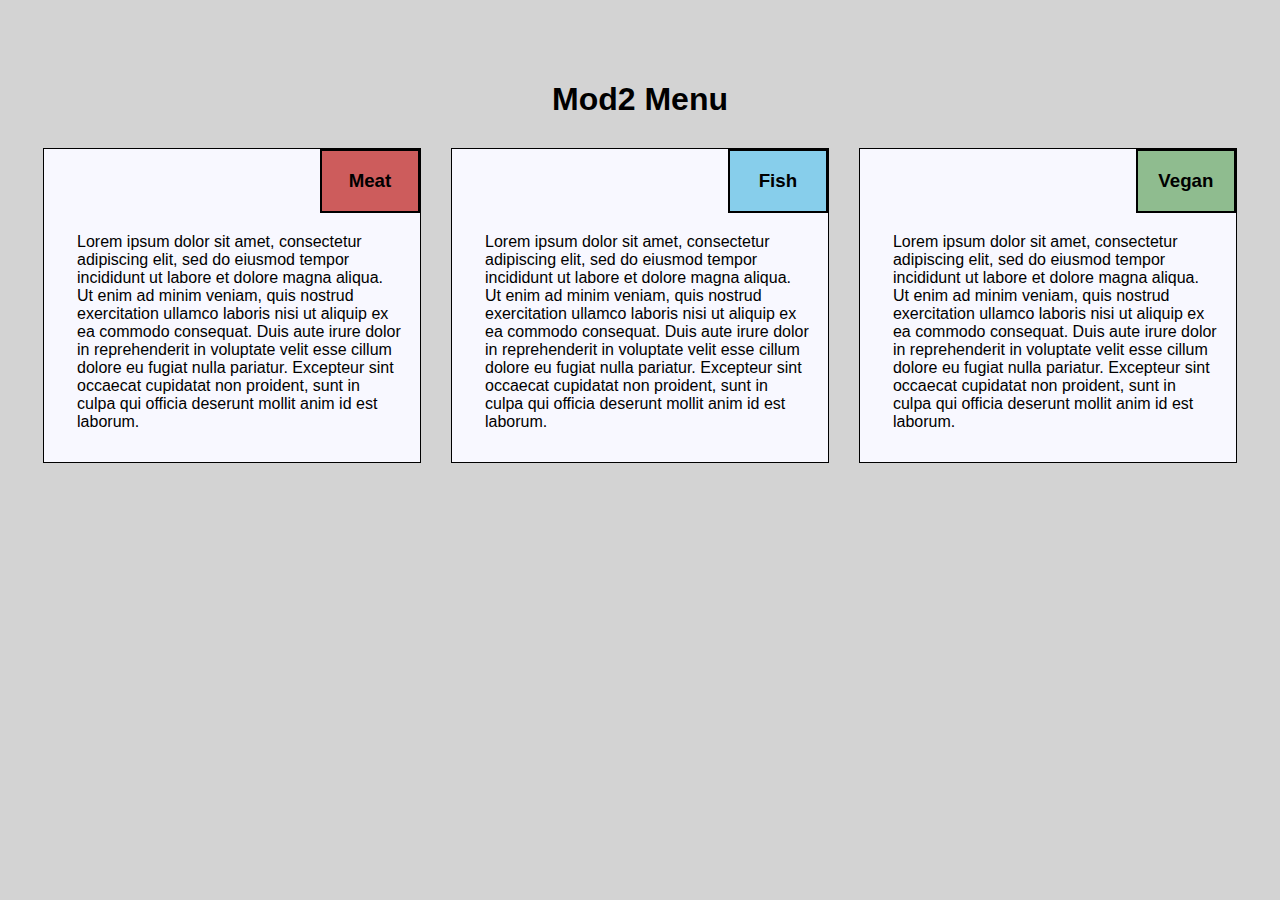
<file: mod2_solution/index.html>
<!DOCTYPE html>
<html lang="en">
    <head>
        <meta charset="utf-8"> 
         <meta name="viewport" content="width=device-width, initial-scale=1">
        <title>Module Two - Moreno</title>
        <link rel="stylesheet" href="css/mod2.css">
    </head>
    <body>
        
        <div class="container">
            <h1>Mod2 Menu</h1>
                
                <section class="col-lg-4 col-md-6 col-sm-12">
                    <div class="item">
                    <div class="name1"><h3>Meat</h3></div>
                    <p>Lorem ipsum dolor sit amet, consectetur adipiscing elit, sed do eiusmod tempor incididunt ut labore et dolore magna aliqua. Ut enim ad minim veniam, quis nostrud exercitation ullamco laboris nisi ut aliquip ex ea commodo consequat. Duis aute irure dolor in reprehenderit in voluptate velit esse cillum dolore eu fugiat nulla pariatur. Excepteur sint occaecat cupidatat non proident, sunt in culpa qui officia deserunt mollit anim id est laborum.</p>
                    </div>
                </section>
                <section class="col-lg-4 col-md-6 col-sm-12">
                    <div class="item">
                    <div class="name2"><h3>Fish</h3></div>
                    <p>Lorem ipsum dolor sit amet, consectetur adipiscing elit, sed do eiusmod tempor incididunt ut labore et dolore magna aliqua. Ut enim ad minim veniam, quis nostrud exercitation ullamco laboris nisi ut aliquip ex ea commodo consequat. Duis aute irure dolor in reprehenderit in voluptate velit esse cillum dolore eu fugiat nulla pariatur. Excepteur sint occaecat cupidatat non proident, sunt in culpa qui officia deserunt mollit anim id est laborum.</p>
                    </div>
                </section>
                <section class="col-lg-4 col-md-12 col-sm-12">
                    <div class="item">
                    <div class="name3"><h3>Vegan</h3></div>
                    <p>Lorem ipsum dolor sit amet, consectetur adipiscing elit, sed do eiusmod tempor incididunt ut labore et dolore magna aliqua. Ut enim ad minim veniam, quis nostrud exercitation ullamco laboris nisi ut aliquip ex ea commodo consequat. Duis aute irure dolor in reprehenderit in voluptate velit esse cillum dolore eu fugiat nulla pariatur. Excepteur sint occaecat cupidatat non proident, sunt in culpa qui officia deserunt mollit anim id est laborum.</p>
                    </div>
                </section>
            
        </div> <!container>
    </body>
</html>
</file>
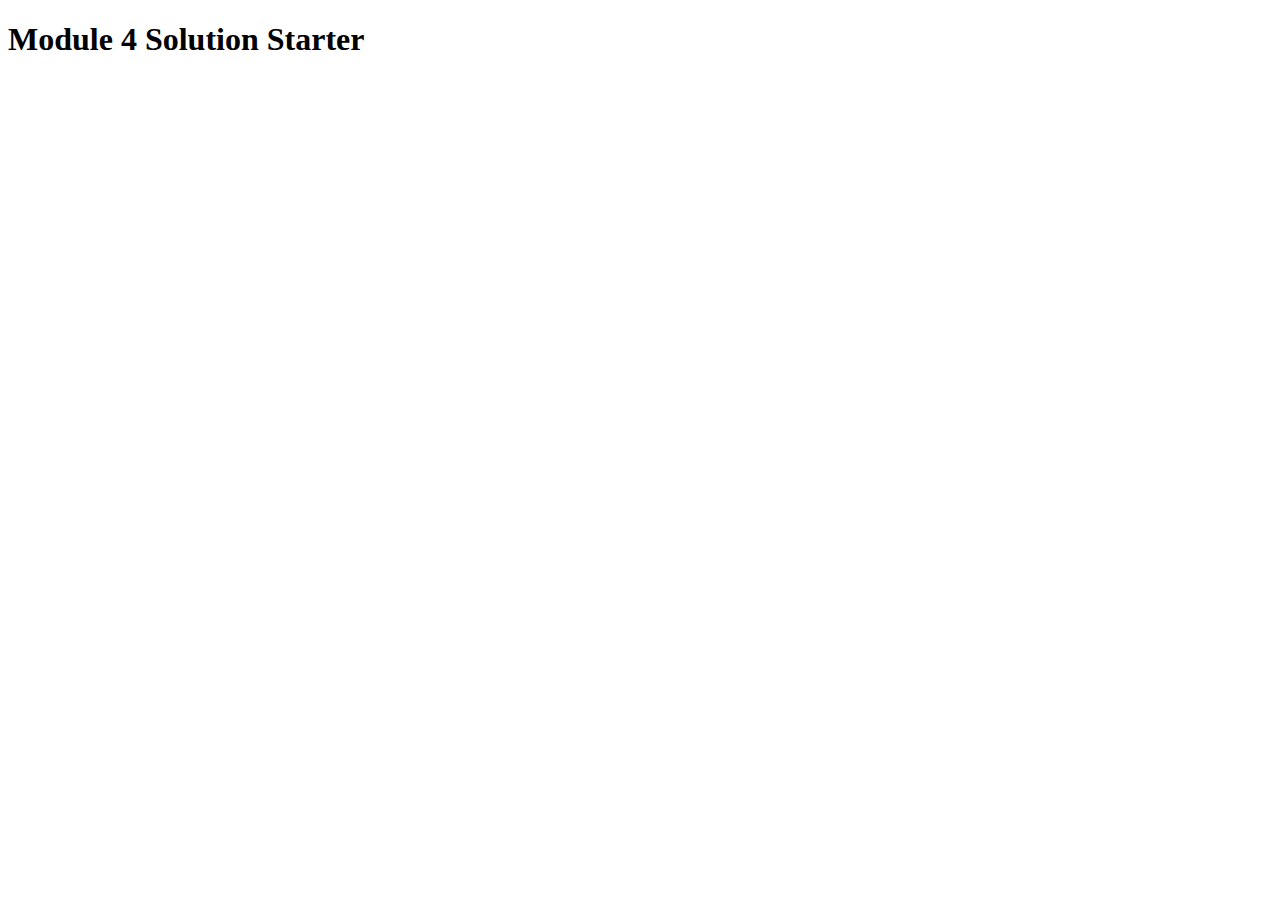
<file: mod4_solution/index.html>
<!DOCTYPE html>
<html>
<head>
  <meta charset="utf-8">
  <title>Module 4 Solution Starter</title>
  <script>
    var names = [];
  </script>
  <script src="SpeakHello.js"></script>
  <script src="SpeakGoodBye.js"></script>
  <script src="script.js"></script>
</head>
<body>
  <h1>Module 4 Solution Starter</h1>
</body>
</html>
</file>
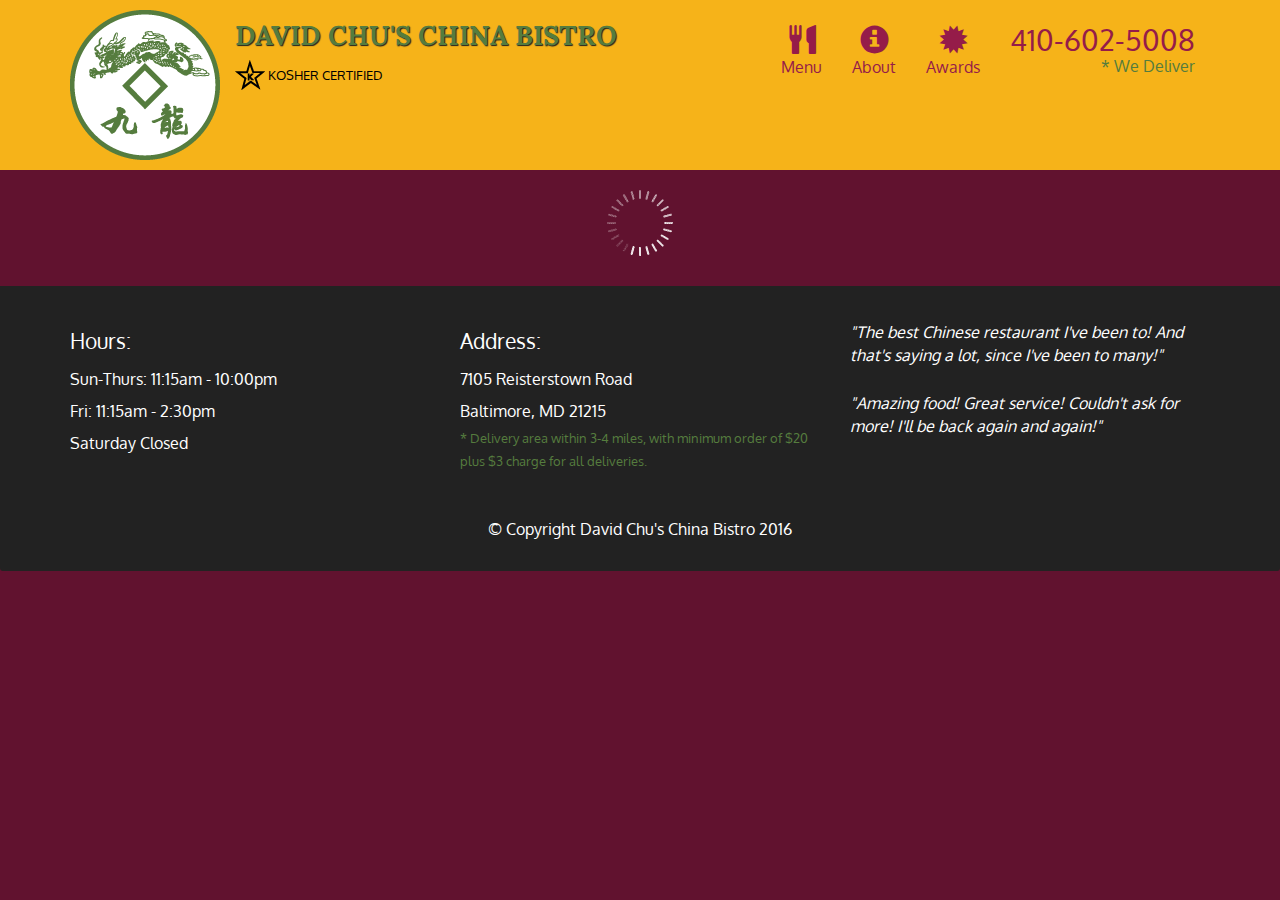
<file: mod5_solution/index.html>
<!doctype html>
<html lang="en">
  <head>
    <meta charset="utf-8">
    <meta http-equiv="X-UA-Compatible" content="IE=edge">
    <meta name="viewport" content="width=device-width, initial-scale=1">
    <title>David Chu's China Bistro</title>
    <link rel="stylesheet" href="css/bootstrap.min.css">
    <link rel="stylesheet" href="css/styles.css">
    <link href='https://fonts.googleapis.com/css?family=Oxygen:400,300,700' rel='stylesheet' type='text/css'>
    <link href='https://fonts.googleapis.com/css?family=Lora' rel='stylesheet' type='text/css'>
  </head>
<body>
  <header>
    <nav id="header-nav" class="navbar navbar-default">
      <div class="container">
        <div class="navbar-header">
          <a href="index.html" class="pull-left visible-md visible-lg">
            <div id="logo-img" alt="Logo image"></div>
          </a>

          <div class="navbar-brand">
            <a href="index.html"><h1>David Chu's China Bistro</h1></a>
            <p>
              <img src="images/star-k-logo.png" alt="Kosher certification">
              <span>Kosher Certified</span>
            </p>
          </div>

          <button id="navbarToggle" type="button" class="navbar-toggle collapsed" data-toggle="collapse" data-target="#collapsable-nav" aria-expanded="false">
            <span class="sr-only">Toggle navigation</span>
            <span class="icon-bar"></span>
            <span class="icon-bar"></span>
            <span class="icon-bar"></span>
          </button>
        </div>
        
        <div id="collapsable-nav" class="collapse navbar-collapse">
           <ul id="nav-list" class="nav navbar-nav navbar-right">
            <li id="navHomeButton" class="visible-xs active">
              <a href="index.html">
                <span class="glyphicon glyphicon-home"></span> Home</a>
            </li>
            <li id="navMenuButton">
              <a href="#" onclick="$dc.loadMenuCategories();">
                <span class="glyphicon glyphicon-cutlery"></span><br class="hidden-xs"> Menu</a>
            </li>
            <li>
              <a href="#">
                <span class="glyphicon glyphicon-info-sign"></span><br class="hidden-xs"> About</a>
            </li>
            <li>
              <a href="#">
                <span class="glyphicon glyphicon-certificate"></span><br class="hidden-xs"> Awards</a>
            </li>
            <li id="phone" class="hidden-xs">
              <a href="tel:410-602-5008">
                <span>410-602-5008</span></a><div>* We Deliver</div>
            </li>
          </ul><!-- #nav-list -->
        </div><!-- .collapse .navbar-collapse -->
      </div><!-- .container -->
    </nav><!-- #header-nav -->
  </header>

  <div id="call-btn" class="visible-xs">
    <a class="btn" href="tel:410-602-5008">
    <span class="glyphicon glyphicon-earphone"></span>
    410-602-5008
    </a>
  </div>
  <div id="xs-deliver" class="text-center visible-xs">* We Deliver</div>

  <div id="main-content" class="container"></div>

  <footer class="panel-footer">
    <div class="container">
      <div class="row">
        <section id="hours" class="col-sm-4">
          <span>Hours:</span><br>
          Sun-Thurs: 11:15am - 10:00pm<br>
          Fri: 11:15am - 2:30pm<br>
          Saturday Closed
          <hr class="visible-xs">
        </section>
        <section id="address" class="col-sm-4">
          <span>Address:</span><br>
          7105 Reisterstown Road<br>
          Baltimore, MD 21215
          <p>* Delivery area within 3-4 miles, with minimum order of $20 plus $3 charge for all deliveries.</p>
          <hr class="visible-xs">
        </section>
        <section id="testimonials" class="col-sm-4">
          <p>"The best Chinese restaurant I've been to! And that's saying a lot, since I've been to many!"</p>
          <p>"Amazing food! Great service! Couldn't ask for more! I'll be back again and again!"</p>
        </section>
      </div>
      <div class="text-center">&copy; Copyright David Chu's China Bistro 2016</div>
    </div>
  </footer>

  <!-- jQuery (Bootstrap JS plugins depend on it) -->
  <script src="js/jquery-2.1.4.min.js"></script>
  <script src="js/bootstrap.min.js"></script>
  <script src="js/ajax-utils.js"></script>
  <script src="js/script.js"></script>
</body>
</html>
</file>
<file: mod2_solution/css/mod2.css>
body {
    background-color:lightgrey;
    font-family: Helvetica, sans-serif;
}
*{
    box-sizing:border-box;    
}
h1{
    margin-bottom: 15px;
    text-align: center;
}
.container{
 position: relative;
 top:60px;
 margin: 20px; 
}
section {
	position: relative;
	padding: 15px;
	width: 100%;
	}
.row {
    width:100%;
}
.name1{
    float:right;
    width: 100px;
    text-align: center;
    border: 2px solid black;
    background-color:indianred;
    margin-bottom: 20px;
}
.name2{
    float:right;
    width: 100px;
    text-align: center;
    border: 2px solid black;
    background-color: skyblue;
    margin-bottom: 20px;
}
.name3{
    float:right;
    width: 100px;
    text-align: center;
    border: 2px solid black;
    background-color: darkseagreen;
    margin-bottom: 20px;
}
p{
    width: 90%;
    margin-right: auto;
    margin-left: auto;
    overflow: auto;
    clear: right;
}
.item{
    width:100%;
    border: 1px solid black;
    background-color: ghostwhite;
    padding-left: 15px;
    padding-bottom: 15px;
}
/* desktop media query */
	@media (min-width: 992px){
		.col-lg-4 {
			float: left;
			width: 33.33%;
		}
	}
/* tablet media query */
	@media (min-width: 768px) and (max-width: 991px){
        .col-md-6 {
            float: left;
            width: 50%;
        }
        .col-md-12 {
            float: left;
            width: 100%;
        }
    }
/* Mobile media query */
@media (max-width: 767px){
        .col-sm-12 {
            float: left;
            width: 100%;
        }
    }
</file>
<file: mod5_solution/css/styles.css>
body {
  font-size: 16px;
  color: #fff;
  background-color: #61122f;
  font-family: 'Oxygen', sans-serif;
}

/** HEADER **/
#header-nav {
  background-color: #f6b319;
  border-radius: 0;
  border: 0;
}

#logo-img {
  background: url('../images/restaurant-logo_large.png') no-repeat;
  width: 150px;
  height: 150px;
  margin: 10px 15px 10px 0;
}

.navbar-brand {
  padding-top: 25px;
}
.navbar-brand h1 { /* Restaurant name */
  font-family: 'Lora', serif;
  color: #557c3e;
  font-size: 1.5em;
  text-transform: uppercase;
  font-weight: bold;
  text-shadow: 1px 1px 1px #222;
  margin-top: 0;
  margin-bottom: 0;
  line-height: .75;
}
.navbar-brand a:hover, .navbar-brand a:focus {
  text-decoration: none;
}
.navbar-brand p { /* Kosher cert */
  color: #000;
  text-transform: uppercase;
  font-size: .7em;
  margin-top: 15px;
}
.navbar-brand p span { /* Star-K */
  vertical-align: middle;
}

#nav-list {
  margin-top: 10px;
}
#nav-list a {
  color: #951C49;
  text-align: center;
}
#nav-list a:hover {
  background: #E7E7E7;
}
#nav-list a span {
  font-size: 1.8em;
}

#phone {
  margin-top: 5px;
}
#phone a { /* Phone number */
  text-align: right;
  padding-bottom: 0;
}
#phone div { /* We Deliver */
  color: #557c3e;
  text-align: right;
  padding-right: 15px;
}

.navbar-header button.navbar-toggle, .navbar-header .icon-bar {
  border: 1px solid #61122f;
}
.navbar-header button.navbar-toggle {
  clear: both;
  margin-top: -30px;
}
/* END HEADER */

/* FOOTER */
.panel-footer {
  margin-top: 30px;
  padding-top: 35px;
  padding-bottom: 30px;
  background-color: #222;
  border-top: 0;
}
.panel-footer div.row {
  margin-bottom: 35px;
}
#hours, #address {
  line-height: 2;
}
#hours > span, #address > span {
  font-size: 1.3em;
}
#address p {
  color: #557c3e;
  font-size: .8em;
  line-height: 1.8;
}
#testimonials {
  font-style: italic;
}
#testimonials p:nth-child(2) {
  margin-top: 25px;
}
/* END FOOTER */



/* HOME PAGE */
.container .jumbotron {
  box-shadow: 0 0 50px #3F0C1F;
  border: 2px solid #3F0C1F;
}

#menu-tile, #specials-tile, #map-tile {
  height: 250px;
  width: 100%;
  margin-bottom: 15px;
  position: relative;
  border: 2px solid #3F0C1F;
  overflow: hidden;
}
#menu-tile:hover, #specials-tile:hover, #map-tile:hover {
  box-shadow: 0 1px 5px 1px #cccccc;
}
#menu-tile {
  background: url('../images/menu-tile.jpg') no-repeat;
  background-position: center;
}
#specials-tile {
  background: url('../images/specials-tile.jpg') no-repeat;
  background-position: center;
}
#menu-tile span, #specials-tile span, #map-tile span {
  position: absolute;
  bottom: 0;
  right: 0;
  width: 100%;
  text-align: center;
  font-size: 1.6em;
  text-transform: uppercase;
  background-color: #000;
  color: #fff;
  opacity: .8;
}
/* END HOME PAGE */

/* MENU CATEGORIES PAGE */
.category-tile { 
  position: relative;
  border: 2px solid #3F0C1F;
  overflow: hidden;
  width: 200px;
  height: 200px;
  margin: 0 auto 15px;
}
.category-tile span {
  position: absolute;
  bottom: 0;
  right: 0;
  width: 100%;
  text-align: center;
  font-size: 1.2em;
  text-transform: uppercase;
  background-color: #000;
  color: #fff;
  opacity: .8;
}
.category-tile:hover {
  box-shadow: 0 1px 5px 1px #cccccc;
}

#menu-categories-title + div {
  margin-bottom: 50px;
}
/* END MENU CATEGORIES PAGE */

/* SINGLE CATEGORY PAGE */
.menu-item-tile {
  margin-bottom: 25px;
}
.menu-item-tile hr {
  width: 80%;
}
.menu-item-tile .menu-item-price {
  font-size: 1.1em;
  text-align: right;
  margin-top: -15px;
  margin-right: -15px;
}
.menu-item-tile .menu-item-price span {
  font-size: .6em;
}
.menu-item-photo {
  position: relative;
  border: 2px solid #3F0C1F; 
  overflow: hidden;
  padding: 0;
  margin-right: -15px;
  margin-left: auto;
  margin-bottom: 20px;
  max-width: 250px;
}
.menu-item-photo div {
  position: absolute;
  bottom: 0;
  right: 0;
  width: 80px;
  background-color: #557c3e;
  text-align: center;
}
.menu-item-description {
  padding-right: 30px;
}
h3.menu-item-title {
  margin: 0 0 10px;
}
.menu-item-details {
  font-size: .9em;
  font-style: italic;
}
/* END SINGLE CATEGORY PAGE */


/********** Large devices only **********/
@media (min-width: 1200px) {
  .container .jumbotron {
    background: url('../images/jumbotron_1200.jpg') no-repeat;
    height: 675px;
  }
}

/********** Medium devices only **********/
@media (min-width: 992px) and (max-width: 1199px) {
  /* Header */
  #logo-img {
    background: url('../images/restaurant-logo_medium.png') no-repeat;
    width: 100px;
    height: 100px;
    margin: 5px 5px 5px 0;
  }
  /* End Header */

  /* Home Page */
  .container .jumbotron {
    background: url('../images/jumbotron_992.jpg') no-repeat;
    height: 558px;
  }
  /* End Home Page */
}

/********** Small devices only **********/
@media (min-width: 768px) and (max-width: 991px) {
  /* Home Page */
  .container .jumbotron {
    background: url('../images/jumbotron_768.jpg') no-repeat;
    height: 432px;
  }
  /* End Home Page */
}

/********** Extra small devices only **********/
@media (max-width: 767px) {
  /* Header */
  .navbar-brand {
    padding-top: 10px;
    height: 80px;
  }
  .navbar-brand h1 { /* Restaurant name */
    padding-top: 10px;
    font-size: 5vw; /* 1vw = 1% of viewport width */
  }
  .navbar-brand p { /* Kosher cert */
    font-size: .6em;
    margin-top: 12px;
  }
  .navbar-brand p img { /* Star-K */
    height: 20px;
  }

  #collapsable-nav a { /* Collapsed nav menu text */
    font-size: 1.2em;
  }
  #collapsable-nav a span { /* Collapsed nav menu glyph */
    font-size: 1em;
    margin-right: 5px;
  }

  #call-btn > a {
    font-size: 1.5em;
    display: block;
    margin: 0 20px;
    padding: 10px;
    border: 2px solid #fff;
    background-color: #f6b319;
    color: #951c49;
  }
  #xs-deliver {
    margin-top: 5px;
    font-size: .7em;
    letter-spacing: .1em;
    text-transform: uppercase;
  }
  /* End Header */

  /* Footer */
  .panel-footer section {
    margin-bottom: 30px;
    text-align: center;
  }
  .panel-footer section:nth-child(3) {
    margin-bottom: 0; /* margin already exists on the whole row */
  }
  .panel-footer section hr {
    width: 50%;
  }
  /* End Footer */

  /* Home Page */
  .container .jumbotron {
    margin-top: 30px;
    padding: 0;
  }
  #menu-tile, #specials-tile {
    width: 360px;
    margin: 0 auto 15px;
  }

  .menu-item-photo {
    margin-right: auto;
  }
  .menu-item-tile .menu-item-price {
    text-align: center;
  }
  .menu-item-description {
    text-align: center;;
  }
}


/********** Super extra small devices Only :-) (e.g., iPhone 4) **********/
@media (max-width: 479px) {
  /* Header */
  .navbar-brand h1 { /* Restaurant name */
    padding-top: 5px;
    font-size: 6vw;
  }
  /* End Header */
  
  /* Home page */
  #menu-tile, #specials-tile {
    width: 280px;
    margin: 0 auto 15px;
  }

  .col-xxs-12 {
    position: relative;
    min-height: 1px;
    padding-right: 15px;
    padding-left: 15px;
    float: left;
    width: 100%;
  }
}
</file>
